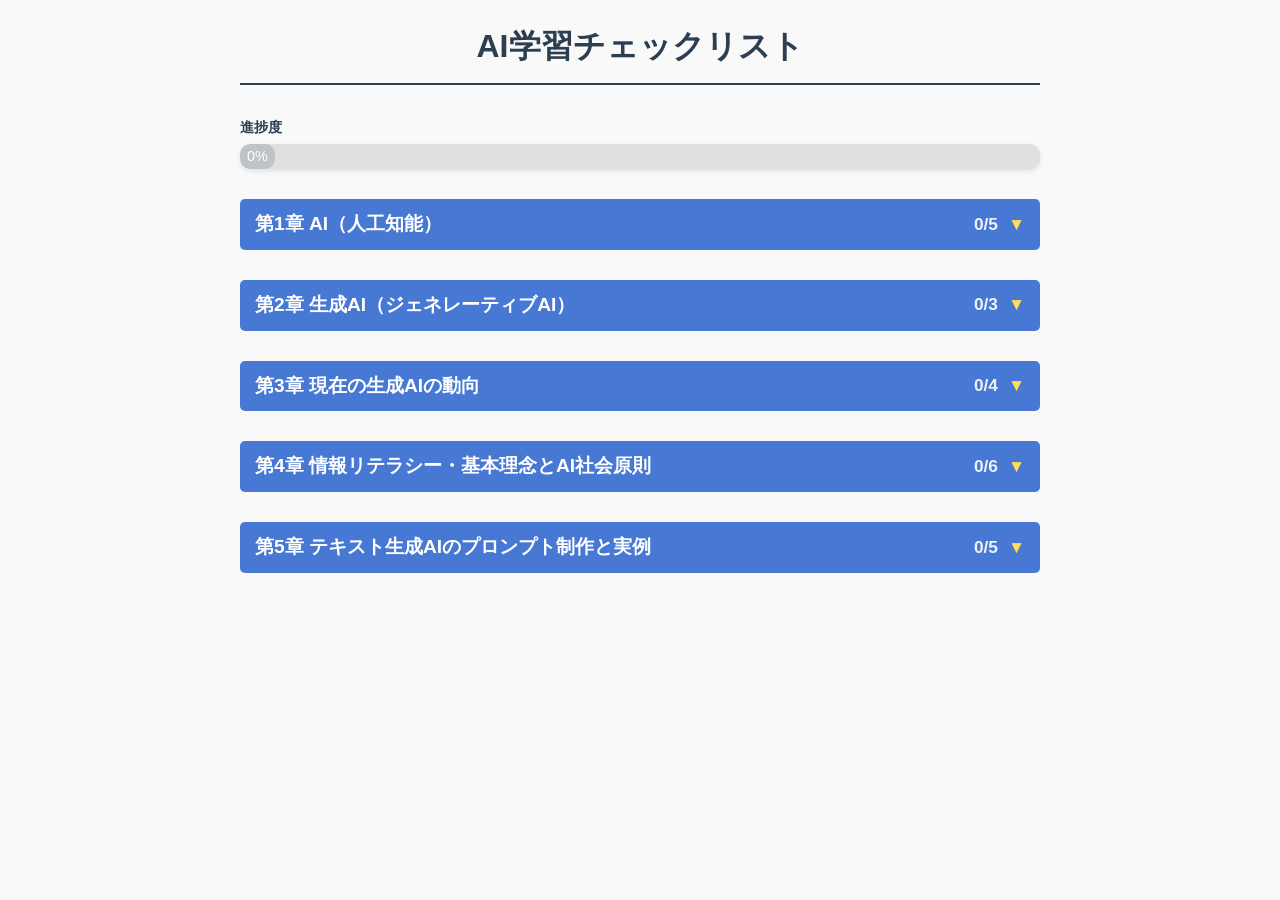
<file: index.html>
<!DOCTYPE html>
<html lang="ja">
<head>
    <meta charset="UTF-8">
    <title>AI学習チェックリスト</title>
    <link rel="stylesheet" href="aipasstodo_01.css">
</head>
<body>

    <h1>AI学習チェックリスト</h1>
    <div class="progress-label">進捗度</div>
    <div class="progress-container">
        <div class="progress-rail">
        <div id="progress-bar" class="progress-bar">0%</div>
    </div>
    </div>
    
    <!-- 第1章 -->
    <div class="chapter">

        <h2 class="chapter-title">
            第1章 AI（人工知能）
            <span class="chapter-progress">0/0</span>
        </h2>

        <div class="item-group">
            <div class="todo-item"><input type="checkbox" id="c1-1"><label for="c1-1">AIの定義（section 1）</label></div>
            <div class="todo-item"><input type="checkbox" id="c1-2"><label for="c1-2">AIに知能をもたらす仕組み（section 2）</label></div>
            <div class="todo-item"><input type="checkbox" id="c1-3"><label for="c1-3">AIの種類（section 3）</label></div>
            <div class="todo-item"><input type="checkbox" id="c1-4"><label for="c1-4">AIの歴史（section 4）</label></div>
            <div class="todo-item"><input type="checkbox" id="c1-5"><label for="c1-5">シンギュラリティ（section 5）</label></div>
        </div>

    </div>

    <!-- 第2章 -->
    <div class="chapter">

        <h2 class="chapter-title">
            第2章 生成AI（ジェネレーティブAI）
            <span class="chapter-progress">0/0</span>
        </h2>

        <div class="item-group">
            <div class="todo-item"><input type="checkbox" id="c2-1"><label for="c2-1">生成AIの誕生まで（section 1）</label></div>
            <div class="todo-item"><input type="checkbox" id="c2-2"><label for="c2-2">ChatGPTの詳細・歴史・モデル（section 2）</label></div>
            <div class="todo-item"><input type="checkbox" id="c2-3"><label for="c2-3">その他の主要生成AI（Gemini/Claude/Copilot）（section 3）</label></div>
        </div>

    </div>

    <!-- 第3章 -->
    <div class="chapter">

        <h2 class="chapter-title">
            第3章 現在の生成AIの動向
            <span class="chapter-progress">0/0</span>
        </h2>

        <div class="item-group">
            <div class="todo-item"><input type="checkbox" id="c3-1"><label for="c3-1">生成AIができることと主なサービス（section 1）</label></div>
            <div class="todo-item"><input type="checkbox" id="c3-2"><label for="c3-2">ディープフェイク（深層偽造）技術（section 2）</label></div>
            <div class="todo-item"><input type="checkbox" id="c3-3"><label for="c3-3">RAG（検索拡張生成）の仕組み・活用（section 3）</label></div>
            <div class="todo-item"><input type="checkbox" id="c3-4"><label for="c3-4">AIエージェントと外部連携（section 4）</label></div>
        </div>

    </div>

    <!-- 第4章 -->
    <div class="chapter">

        <h2 class="chapter-title">
            第4章 情報リテラシー・基本理念とAI社会原則
            <span class="chapter-progress">0/0</span>
        </h2>

        <div class="item-group">
            <div class="todo-item"><input type="checkbox" id="c4-1"><label for="c4-1">インターネットリテラシー（section 1）</label></div>
            <div class="todo-item"><input type="checkbox" id="c4-2"><label for="c4-2">セキュリティとプライバシー（section 2）</label></div>
            <div class="todo-item"><input type="checkbox" id="c4-3"><label for="c4-3">個人情報保護の観点（section 3）</label></div>
            <div class="todo-item"><input type="checkbox" id="c4-4"><label for="c4-4">制作物に関わる権利・法律（知的財産権）（section 4）</label></div>
            <div class="todo-item"><input type="checkbox" id="c4-5"><label for="c4-5">AIを取り巻く理念・原則・ガイドライン（section 5）</label></div>
            <div class="todo-item"><input type="checkbox" id="c4-6"><label for="c4-6">AI新法の内容とリスク（section 6）</label></div>
        </div>

    </div>

    <!-- 第5章 -->
    <div class="chapter">

        <h2 class="chapter-title">
            第5章 テキスト生成AIのプロンプト制作と実例
            <span class="chapter-progress">0/0</span>
        </h2>

        <div class="item-group">
            <div class="todo-item"><input type="checkbox" id="c5-1"><label for="c5-1">LM（言語モデル）とLLM、プロンプトエンジニアリング（section 1）</label></div>
            <div class="todo-item"><input type="checkbox" id="c5-2"><label for="c5-2">プロンプティングの基礎（Zero-Shot/Few-Shot）（section 2）</label></div>
            <div class="todo-item"><input type="checkbox" id="c5-3"><label for="c5-3">LLMプロンプティングの実踐（文章構成・要約等）（section 3）</label></div>
            <div class="todo-item"><input type="checkbox" id="c5-4"><label for="c5-4">ビジネス応用（メール・分析・タスク抽出等）（section 4）</label></div>
            <div class="todo-item"><input type="checkbox" id="c5-5"><label for="c5-5">テキスト生成AIの不得意なこと（section 5）</label></div>
        </div>

    </div>

    <script src="aipasstodo_01.js"></script>
</body>
</html>
</file>
<file: aipasstodo_01.css>
/* --- 土台設定 --- */
body {
    font-family: "Helvetica Neue", Arial, "Hiragino Kaku Gothic ProN", "Hiragino Sans", Meiryo, sans-serif;
    line-height: 1.6;
    color: #333;
    max-width: 800px;
    margin: 20px auto;
    padding: 0 20px;
    background-color: #f9f9f9;
}

/* --- 進捗表示エリア --- */
.progress-label {
    font-size: 0.9em;
    font-weight: bold;
    color: #2c3e50;
    margin-bottom: 5px;
    position: sticky;
    top: 0;
    z-index: 101;
    background-color: #f9f9f9;
    padding-top: 10px;
}

.progress-container {
    width: 100%;
    background-color: #e0e0e0;
    border-radius: 10px;
    margin-bottom: 20px; /* marginの省略 */
    position: sticky;
    top: 35px;
    z-index: 100;
    overflow: hidden;
    box-shadow: 0 2px 5px rgba(0,0,0,0.1); /* 透過度の修正 */
}

.progress-bar {
    height: 25px;
    background-color: #27ae60;
    color: white;
    line-height: 25px;
    width: 0%;
    min-width: 35px;
    border-radius: 10px;
    transition: width 0.4s ease, background-color 0.4s ease;
    font-size: 0.9em;
    text-align: center;
}

.progress-bar.is-empty {
    background-color: #bdc3c7 !important;
}

/* --- コンテンツスタイル --- */
h1 {
    text-align: center;
    color: #2c3e50;
    border-bottom: 2px solid #2c3e50;
    padding-bottom: 10px;
}

.chapter {
    margin-bottom: 10px;
}

h2 {
    background-color: #4779d4;
    color: #fff;
    padding: 10px 15px;
    margin-top: 30px;
    border-radius: 5px;
    font-size: 1.2em;
    display: flex;
    align-items: center;
    cursor: pointer;
    user-select: none;
    transition: opacity 0.2s;
}

h2:hover {
    opacity: 0.9;
}

.chapter-progress {
    margin-left: auto;
    font-size: 0.9em;
    font-weight: bold;
    opacity: 0.9;
}

.chapter-title::after {
    content: "▼";
    margin-left: 10px;
    font-size: 0.9em;
    color: #ffdd57;
    transition: transform 0.2s ease;
}

.chapter.open .chapter-title::after {
    content: "▲";
}

/* --- アコーディオン中身 --- */
.item-group {
    background-color: #fff;
    padding: 10px;
    border-radius: 5px;
    box-shadow: 0 1px 3px rgba(0,0,0,0.1);
    display: none;
}

.chapter.open .item-group {
    display: block;
}

/* --- タスク --- */
.todo-item {
    display: flex;
    align-items: center;
    padding: 8px 10px;
    border-bottom: 1px solid #eee; /* border一括指定の簡略化 */
    transition: 0.2s;
}

.todo-item:hover {
    background-color: #f0f0f0;
    cursor: pointer;
}

.todo-item:last-child {
    border-bottom: none;
}

input[type="checkbox"] {
    width: 18px;
    height: 18px;
    margin-right: 12px;
    cursor: pointer;
}

label {
    cursor: pointer;
    flex: 1;
    font-size: 0.95em;
}

.is-completed {
    color: #27ae60 !important;
    font-weight: bold;
}
</file>
<file: AIpassToDo_01.css>
/* --- 土台設定 --- */
body {
    font-family: "Helvetica Neue", Arial, "Hiragino Kaku Gothic ProN", "Hiragino Sans", Meiryo, sans-serif;
    line-height: 1.6;
    color: #333;
    max-width: 800px;
    margin: 20px auto;
    padding: 0 20px;
    background-color: #f9f9f9;
}

/* --- 進捗表示エリア --- */
.progress-label {
    font-size: 0.9em;
    font-weight: bold;
    color: #2c3e50;
    margin-bottom: 5px;
    position: sticky;
    top: 0;
    z-index: 101;
    background-color: #f9f9f9;
    padding-top: 10px;
}

.progress-container {
    width: 100%;
    background-color: #e0e0e0;
    border-radius: 10px;
    margin-bottom: 20px; /* marginの省略 */
    position: sticky;
    top: 35px;
    z-index: 100;
    overflow: hidden;
    box-shadow: 0 2px 5px rgba(0,0,0,0.1); /* 透過度の修正 */
}

.progress-bar {
    height: 25px;
    background-color: #27ae60;
    color: white;
    line-height: 25px;
    width: 0%;
    min-width: 35px;
    border-radius: 10px;
    transition: width 0.4s ease, background-color 0.4s ease;
    font-size: 0.9em;
    text-align: center;
}

.progress-bar.is-empty {
    background-color: #bdc3c7 !important;
}

/* --- コンテンツスタイル --- */
h1 {
    text-align: center;
    color: #2c3e50;
    border-bottom: 2px solid #2c3e50;
    padding-bottom: 10px;
}

.chapter {
    margin-bottom: 10px;
}

h2 {
    background-color: #4779d4;
    color: #fff;
    padding: 10px 15px;
    margin-top: 30px;
    border-radius: 5px;
    font-size: 1.2em;
    display: flex;
    align-items: center;
    cursor: pointer;
    user-select: none;
    transition: opacity 0.2s;
}

h2:hover {
    opacity: 0.9;
}

.chapter-progress {
    margin-left: auto;
    font-size: 0.9em;
    font-weight: bold;
    opacity: 0.9;
}

.chapter-title::after {
    content: "▼";
    margin-left: 10px;
    font-size: 0.9em;
    color: #ffdd57;
    transition: transform 0.2s ease;
}

.chapter.open .chapter-title::after {
    content: "▲";
}

/* --- アコーディオン中身 --- */
.item-group {
    background-color: #fff;
    padding: 10px;
    border-radius: 5px;
    box-shadow: 0 1px 3px rgba(0,0,0,0.1);
    display: none;
}

.chapter.open .item-group {
    display: block;
}

/* --- タスク --- */
.todo-item {
    display: flex;
    align-items: center;
    padding: 8px 10px;
    border-bottom: 1px solid #eee; /* border一括指定の簡略化 */
    transition: 0.2s;
}

.todo-item:hover {
    background-color: #f0f0f0;
    cursor: pointer;
}

.todo-item:last-child {
    border-bottom: none;
}

input[type="checkbox"] {
    width: 18px;
    height: 18px;
    margin-right: 12px;
    cursor: pointer;
}

label {
    cursor: pointer;
    flex: 1;
    font-size: 0.95em;
}

.is-completed {
    color: #27ae60 !important;
    font-weight: bold;
}
</file>
